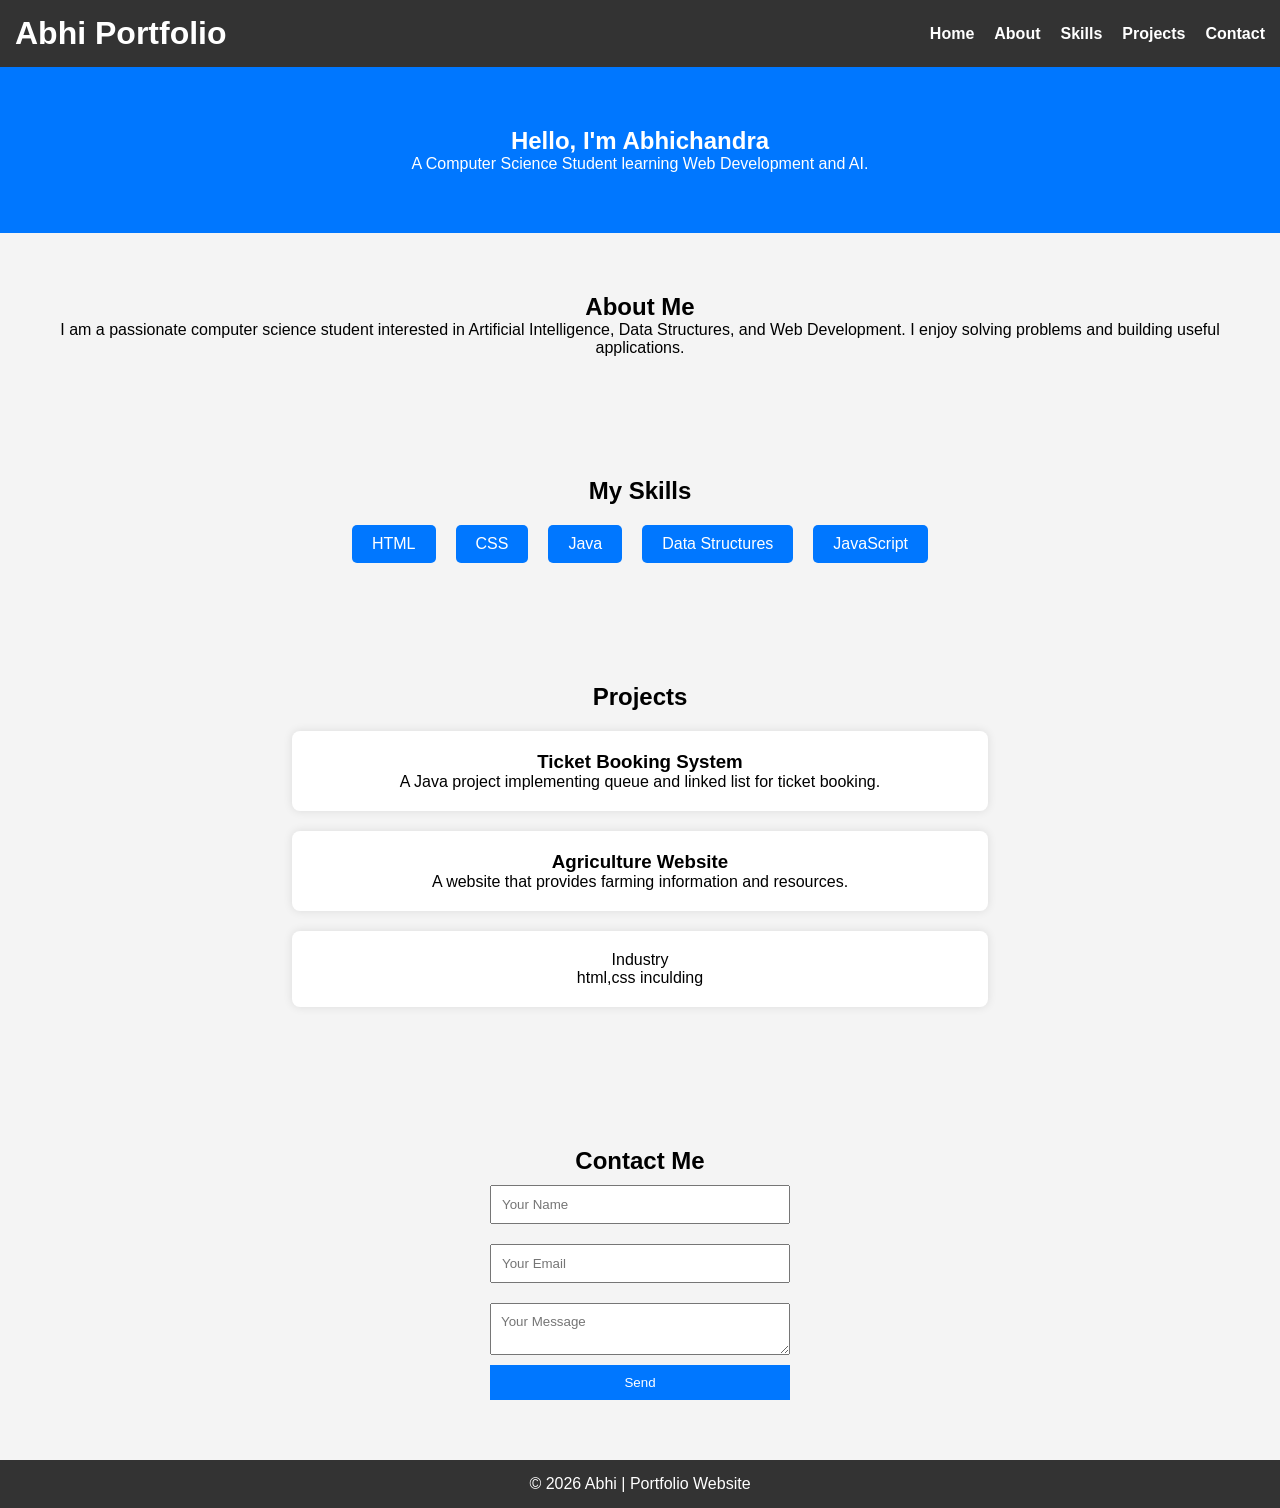
<file: index.html>
<!DOCTYPE html>
<html lang="en">
<head>
    <meta charset="UTF-8">
    <meta name="viewport" content="width=device-width, initial-scale=1.0">
    <title>My Portfolio</title>
    <link rel="stylesheet" href="abhi.css">
</head>

<body>

<header>
    <h1>Abhi  Portfolio</h1>
    <nav>
        <ul>
            <li><a href="#home">Home</a></li>
            <li><a href="#about">About</a></li>
            <li><a href="#skills">Skills</a></li>
            <li><a href="#projects">Projects</a></li>
            <li><a href="#contact">Contact</a></li>
        </ul>
    </nav>
</header>

<!-- Home Section -->
<section id="home" class="section">
    <h2>Hello, I'm Abhichandra</h2>
    <p>A Computer Science Student learning Web Development and AI.</p>
</section>

<!-- About Section -->
<section id="about" class="section">
    <h2>About Me</h2>
    <p>
        I am a passionate computer science student interested in
        Artificial Intelligence, Data Structures, and Web Development.
        I enjoy solving problems and building useful applications.
    </p>
</section>

<!-- Skills Section -->
<section id="skills" class="section">
    <h2>My Skills</h2>
    <ul class="skills">
        <li>HTML</li>
        <li>CSS</li>
        <li>Java</li>
        <li>Data Structures</li>
        <li>JavaScript</li>
    </ul>
</section>

<!-- Projects Section -->
<section id="projects" class="section">
    <h2>Projects</h2>

    <div class="project">
        <h3>Ticket Booking System</h3>
        <p>A Java project implementing queue and linked list for ticket booking.</p>
    </div>

    <div class="project">
        <h3>Agriculture Website</h3>
        <p>A website that provides farming information and resources.</p>
    </div>

     <div class="project">
        <h3<a href="https://guntiabhichandra-ctrl.github.io/MyWebsite/"><bold>Industry</bold></a></h3>
        <p>html,css inculding</p>
    </div>
</section>

<!-- Contact Section -->
<section id="contact" class="section">
    <h2>Contact Me</h2>

    <form>
        <input type="text" placeholder="Your Name" required>
        <input type="email" placeholder="Your Email" required>
        <textarea placeholder="Your Message"></textarea>
        <button type="submit">Send</button>
    </form>

</section>

<footer>
    <p>© 2026 Abhi | Portfolio Website</p>
</footer>

</body>
</html>
</file>
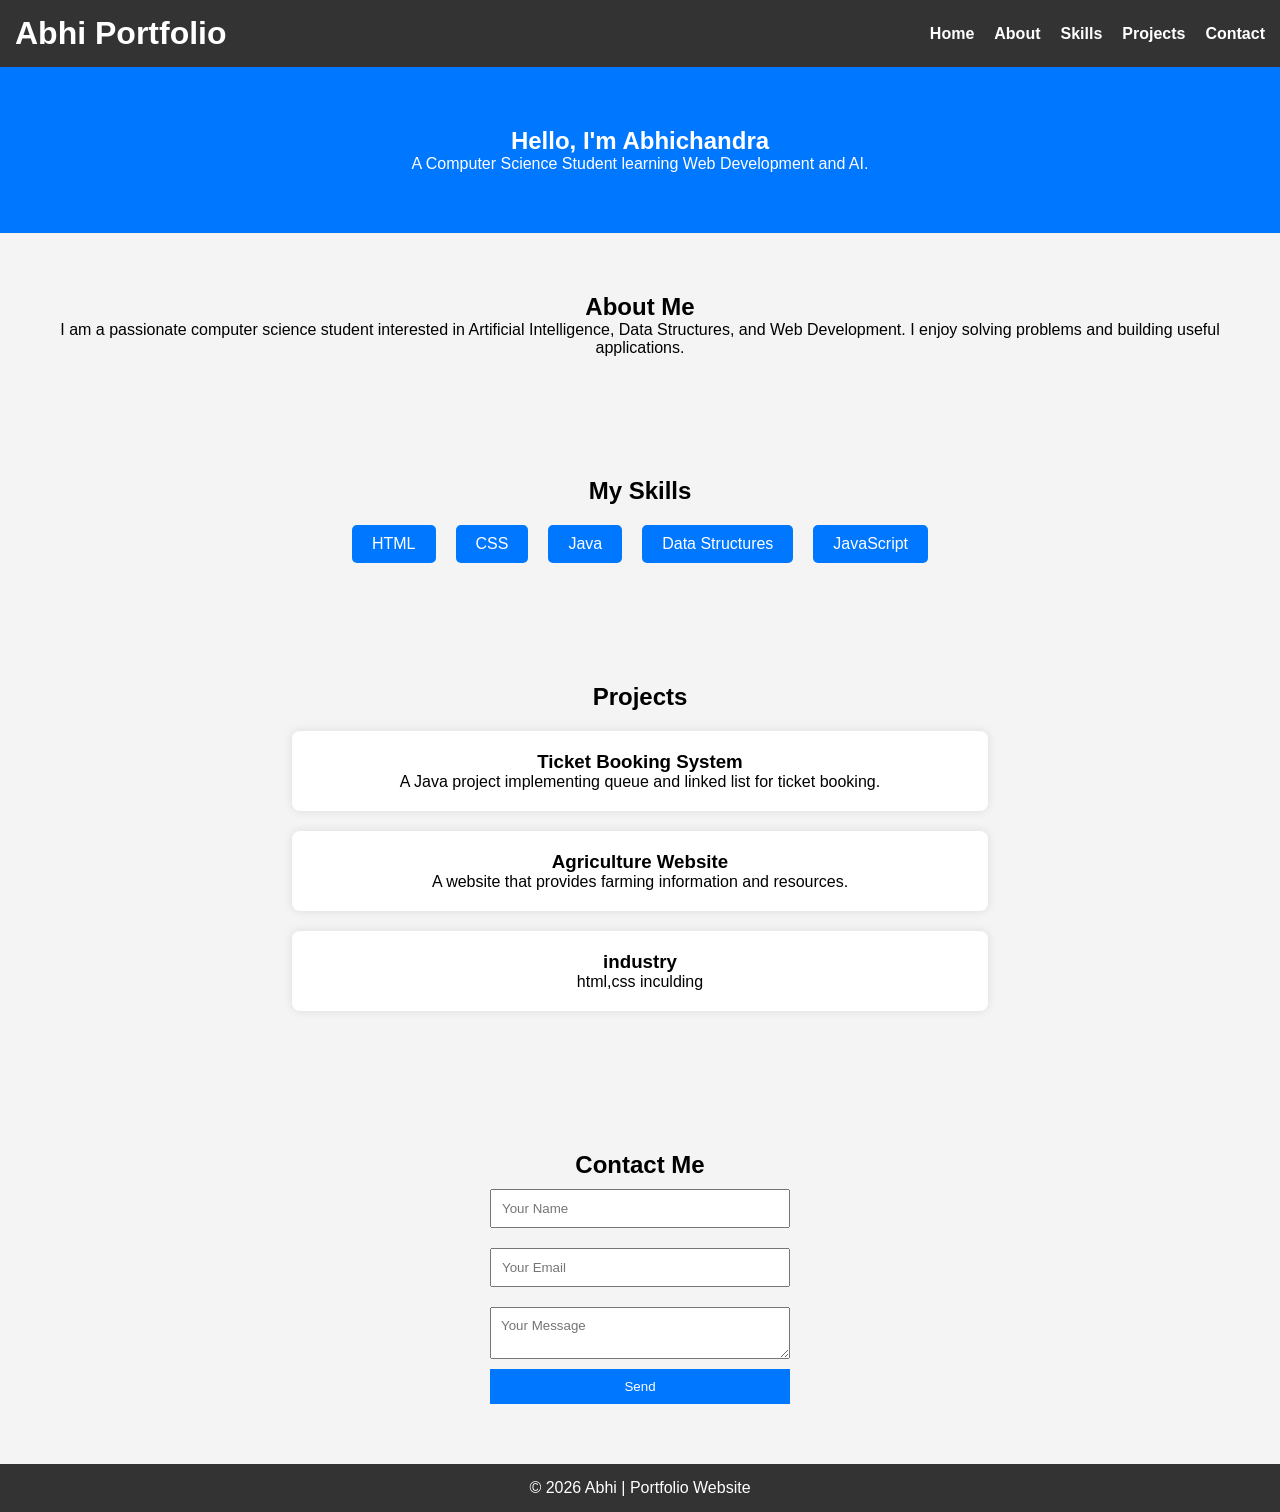
<file: Abhi.html>
<!DOCTYPE html>
<html lang="en">
<head>
    <meta charset="UTF-8">
    <meta name="viewport" content="width=device-width, initial-scale=1.0">
    <title>My Portfolio</title>
    <link rel="stylesheet" href="abhi.css">
</head>

<body>

<header>
    <h1>Abhi  Portfolio</h1>
    <nav>
        <ul>
            <li><a href="#home">Home</a></li>
            <li><a href="#about">About</a></li>
            <li><a href="#skills">Skills</a></li>
            <li><a href="#projects">Projects</a></li>
            <li><a href="#contact">Contact</a></li>
        </ul>
    </nav>
</header>

<!-- Home Section -->
<section id="home" class="section">
    <h2>Hello, I'm Abhichandra</h2>
    <p>A Computer Science Student learning Web Development and AI.</p>
</section>

<!-- About Section -->
<section id="about" class="section">
    <h2>About Me</h2>
    <p>
        I am a passionate computer science student interested in
        Artificial Intelligence, Data Structures, and Web Development.
        I enjoy solving problems and building useful applications.
    </p>
</section>

<!-- Skills Section -->
<section id="skills" class="section">
    <h2>My Skills</h2>
    <ul class="skills">
        <li>HTML</li>
        <li>CSS</li>
        <li>Java</li>
        <li>Data Structures</li>
        <li>JavaScript</li>
    </ul>
</section>

<!-- Projects Section -->
<section id="projects" class="section">
    <h2>Projects</h2>

    <div class="project">
        <h3>Ticket Booking System</h3>
        <p>A Java project implementing queue and linked list for ticket booking.</p>
    </div>

    <div class="project">
        <h3>Agriculture Website</h3>
        <p>A website that provides farming information and resources.</p>
    </div>

     <div class="project">
        <h3>industry</h3>
        <p>html,css inculding</p>
    </div>
</section>

<!-- Contact Section -->
<section id="contact" class="section">
    <h2>Contact Me</h2>

    <form>
        <input type="text" placeholder="Your Name" required>
        <input type="email" placeholder="Your Email" required>
        <textarea placeholder="Your Message"></textarea>
        <button type="submit">Send</button>
    </form>

</section>

<footer>
    <p>© 2026 Abhi | Portfolio Website</p>
</footer>

</body>
</html>
</file>
<file: abhi.css>
*{
    margin:0;
    padding:0;
    box-sizing:border-box;
    font-family: Arial, sans-serif;
}

body{
    background:#f4f4f4;
}

/* Header */

header{
    background:#333;
    color:white;
    padding:15px;
    display:flex;
    justify-content:space-between;
    align-items:center;
}

nav ul{
    list-style:none;
    display:flex;
}

nav ul li{
    margin-left:20px;
}

nav ul li a{
    text-decoration:none;
    color:white;
    font-weight:bold;
}

/* Sections */

.section{
    padding:60px;
    text-align:center;
}

#home{
    background:#0077ff;
    color:white;
}

/* Skills */

.skills{
    list-style:none;
    display:flex;
    justify-content:center;
    gap:20px;
    margin-top:20px;
}

.skills li{
    background:#0077ff;
    color:white;
    padding:10px 20px;
    border-radius:5px;
}

/* Projects */

.project{
    background:white;
    margin:20px auto;
    padding:20px;
    width:60%;
    border-radius:8px;
    box-shadow:0 0 10px rgba(0,0,0,0.1);
}
.project a{
    text-decoration: none;
    color: black;
}

/* Contact */

form{
    display:flex;
    flex-direction:column;
    width:300px;
    margin:auto;
}

form input, form textarea{
    margin:10px 0;
    padding:10px;
}

button{
    padding:10px;
    background:#0077ff;
    color:white;
    border:none;
}

/* Footer */

footer{
    background:#333;
    color:white;
    text-align:center;
    padding:15px;
}
</file>
